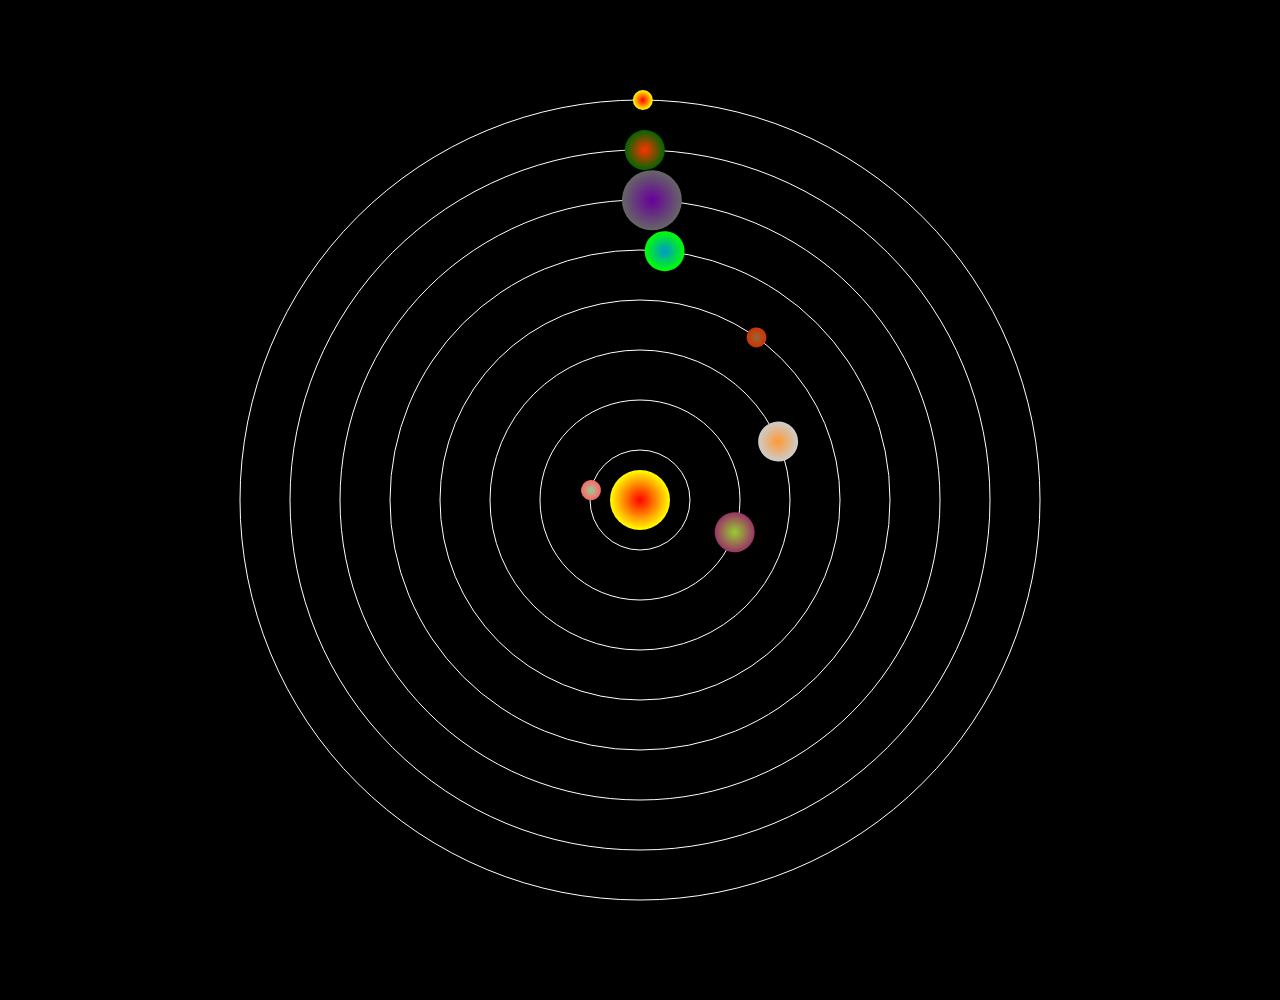
<file: index.html>
<!doctype html><!--声明当前文档为html文档-->
<html lang="en"><!--语言为英语-->
	<head><!--头部-->
		<meta charset="UTF-8"><!--字符编码：utf-8国际编码  gb2312中文编码-->
		<meta name="Keywords" content="关键词">
		<meta name="Description" content="描述">
		<title>Document</title>
		<style>/*css样式表的衣柜*/
		*{
			margin:0px;
			padding:0px;
		}
		body{
			background:#000;
		}
		canvas{
			display:block;
			margin:auto;
			background:#000;
		}
		</style>
	</head>
	<body><!--身体-->
		<canvas id="canvas" width="1000" height="1000"></canvas>
	</body>
	<script>
		var can = document.getElementById("canvas");
		var cxt = can.getContext("2d");
		//绘制轨道
		function drawTrack(){
			cxt.strokeStyle = "#fff";
			for (var i=0;i<8 ;i++ )
			{
				cxt.beginPath();
				cxt.arc(500,500,(i+1)*50,0,Math.PI*2,false);
				cxt.stroke();
			}
		}
		
		//绘制星体
		function Star(x,y,radius,cycle,sColor,eColor){
			this.x = x;//球心坐标
			this.y = y;
			this.radius = radius;//球半径
			this.cycle = cycle;//公转周期
			this.sColor = sColor;//渐变色初始值
			this.eColor = eColor;//渐变色结束值
			this.time = 0;//旋转循环变量
			this.color = null;
			this.draw = function(){
				cxt.save();
				cxt.translate(500,500);
				cxt.rotate(this.time*(360/this.cycle)*Math.PI/180);
				cxt.beginPath();
				cxt.arc(this.x,this.y,this.radius,0,Math.PI*2,false);
				this.color = cxt.createRadialGradient(this.x,this.y,0,this.x,this.y,this.radius)
				this.color.addColorStop(0,this.sColor);
				this.color.addColorStop(1,this.eColor);
				cxt.fillStyle = this.color;
				cxt.fill();
				cxt.restore();
				this.time +=1 ;
			}
		};
		function Sun(){
			Star.call(this,0,0,30,0,"#f00","#ff0");
		}
		function Mercury(){
			Star.call(this,0,-50,10,87,"#99cc99","#ff6666");
		}
		function Venus(){
			Star.call(this,0,-100,20,225,"#99cc33","#993366");
		}
		function Earth(){
			Star.call(this,0,-150,20,365,"#ff9933","#cccccc");
		}
		function Mars(){
			Star.call(this,0,-200,10,687,"#996633","#cc3300");
		}
		function Jupiter(){
			Star.call(this,0,-250,20,4333,"#0099cc","#00ff00");
		}
		function Saturn(){
			Star.call(this,0,-300,30,10760,"#660099","#666666");
		}
		function Uranus(){
			Star.call(this,0,-350,20,30800,"#ff3300","#006600");
		}
		function Neptune(){
			Star.call(this,0,-400,10,60152,"#f00","#ff0");
		}
		var sun = new Sun();
		var mer = new Mercury();
		var ven = new Venus();
		var ear = new Earth();
		var mar = new Mars();
		var jup = new Jupiter();
		var sat = new Saturn();
		var ur = new Uranus();
		var nep = new Neptune();
		function move(){
			cxt.clearRect(0,0,can.width,can.height);
			drawTrack();
			sun.draw();
			mer.draw();
			ven.draw();
			ear.draw();
			mar.draw();
			jup.draw();
			sat.draw();
			ur.draw();
			nep.draw();
		}
		setInterval(move,10);
	</script>
</html>
</file>
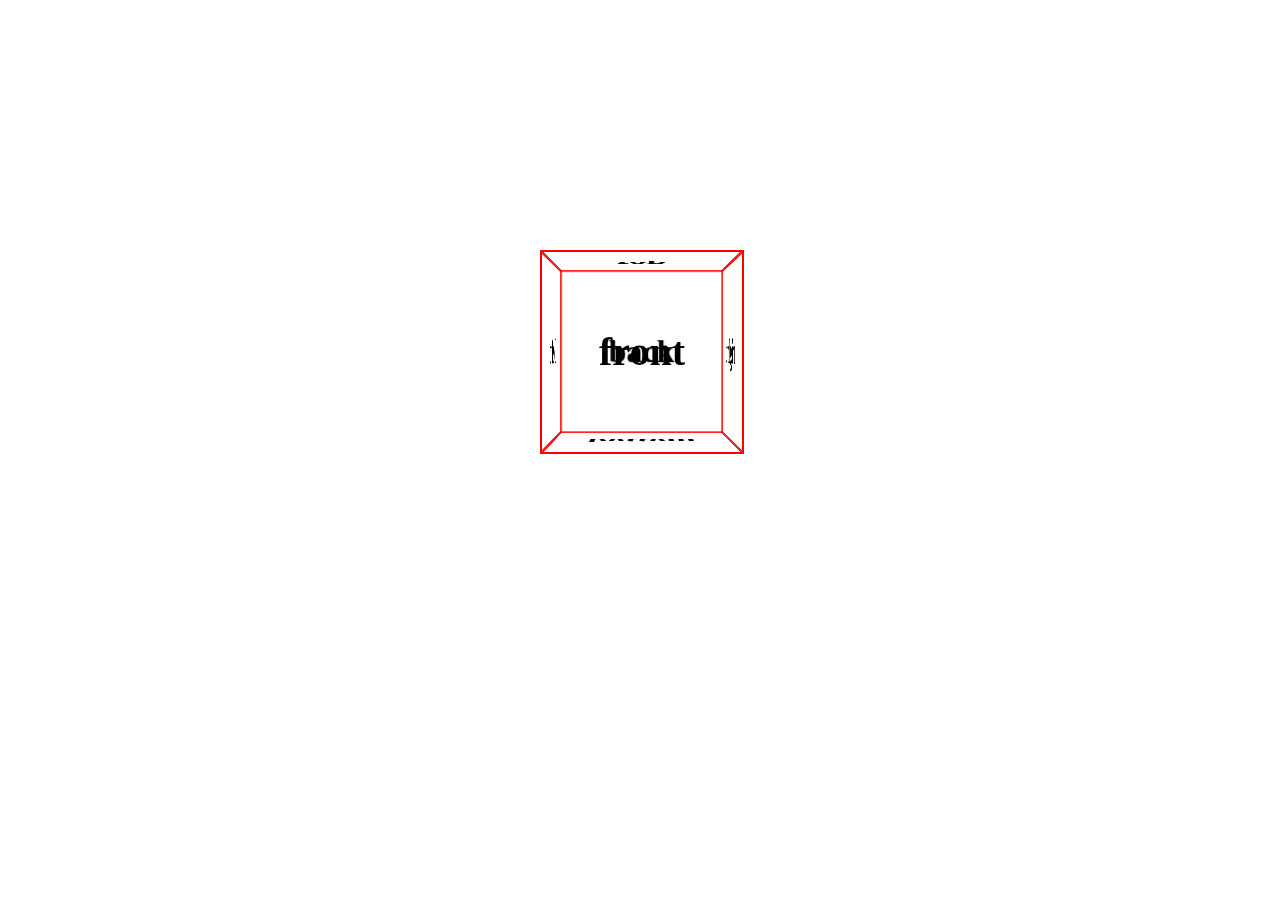
<file: 3d变换1.html>
<!doctype html><!--声明当前文档为html文档-->
<html lang="en"><!--语言为英语-->
	<head><!--头部-->
		<meta charset="UTF-8"><!--字符编码：utf-8国际编码  gb2312中文编码-->
		<meta name="Keywords" content="关键词">
		<meta name="Description" content="描述">
		<title>Document</title>
		<style>/*css样式表的衣柜*/
		.box{/*整个会场*/
			perspective:800px;/*观众离舞台有多远*/
			
		}
		.cube{/*舞台*/
			position:relative;
			transform-style:preserve-3d;/*把舞台设置为3d空间*/
			width:200px;
			height:200px;
			margin:250px auto;
			transition:3s;
			transform:translateZ(-101px) rotateX(0deg) rotateY(0deg);
		}
		.cube div{/*演员*/
			position:absolute;
			width:200px;
			height:200px;
			font-size:40px;
			text-align:center;
			line-height:200px;
			font-weight:bold;
			border:2px solid red;
		}
		.top{
			left:0px;
			top:-202px;
			transform: translateZ(101px) rotateX(90deg);
			transform-origin:bottom;
		}
		.bottom{
			left:0px;
			top:202px;
			transform: translateZ(101px) rotateX(-90deg);
			transform-origin:top;
		}
		.left{
			left:-202px;
			top:0;
			transform: translateZ(101px) rotateY(-90deg);
			transform-origin:right;
		}
		.right{
			left:202px;
			top:0px;
			transform: translateZ(101px) rotateY(90deg);
			transform-origin:left;
		}
		.front{
			left:0px;
			top:0px;
			transform:translateZ(101px)
		}
		.back{
			left:0px;
			top:0px;
			transform:translateZ(-101px);
		}
		.cube:hover{
			transform:translateZ(-101px) rotateX(360deg) rotateY(360deg);
		}
		</style>
	</head>
	<body><!--身体-->
		<div class="box">
			<div class="cube">
				<div class="top">top</div>
				<div class="bottom">bottom</div>
				<div class="front">front</div>
				<div class="back">back</div>
				<div class="left">left</div>
				<div class="right">right</div>
			</div>
		</div>
	</body>
</html>
</file>
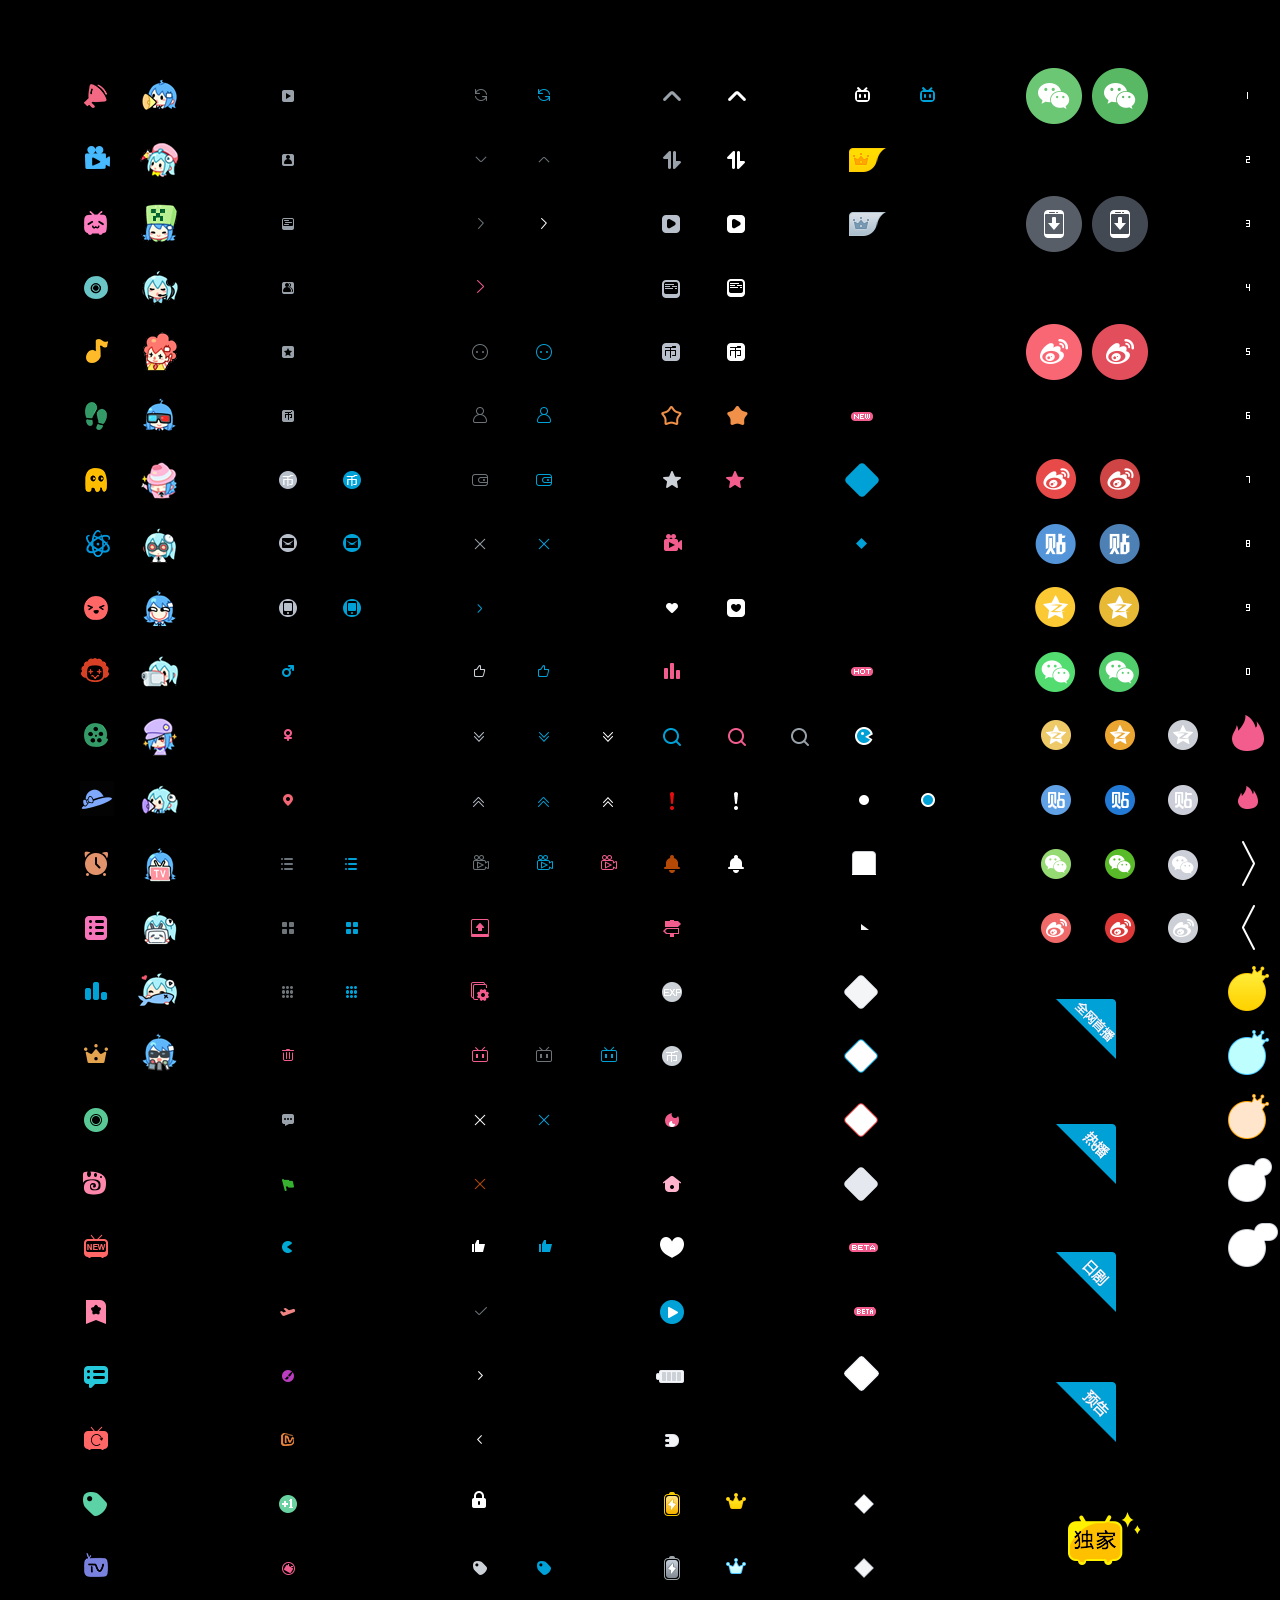
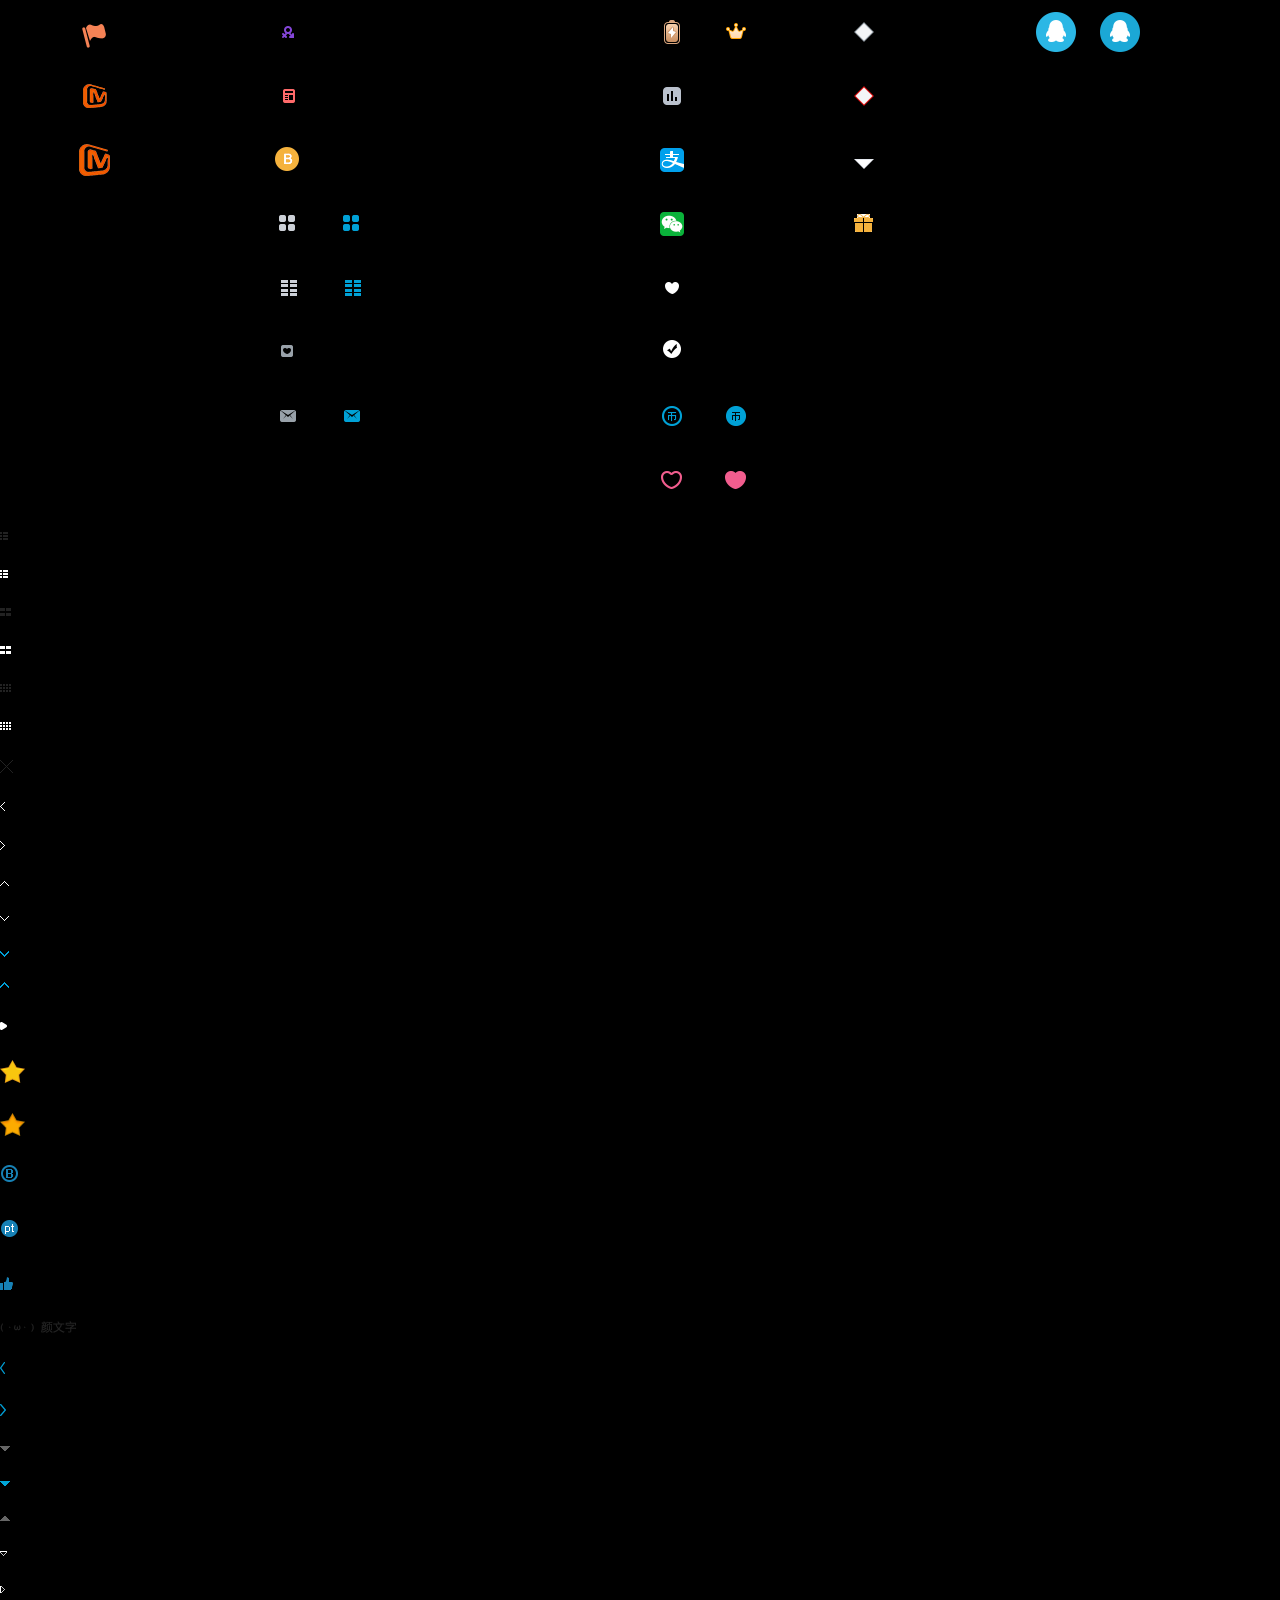
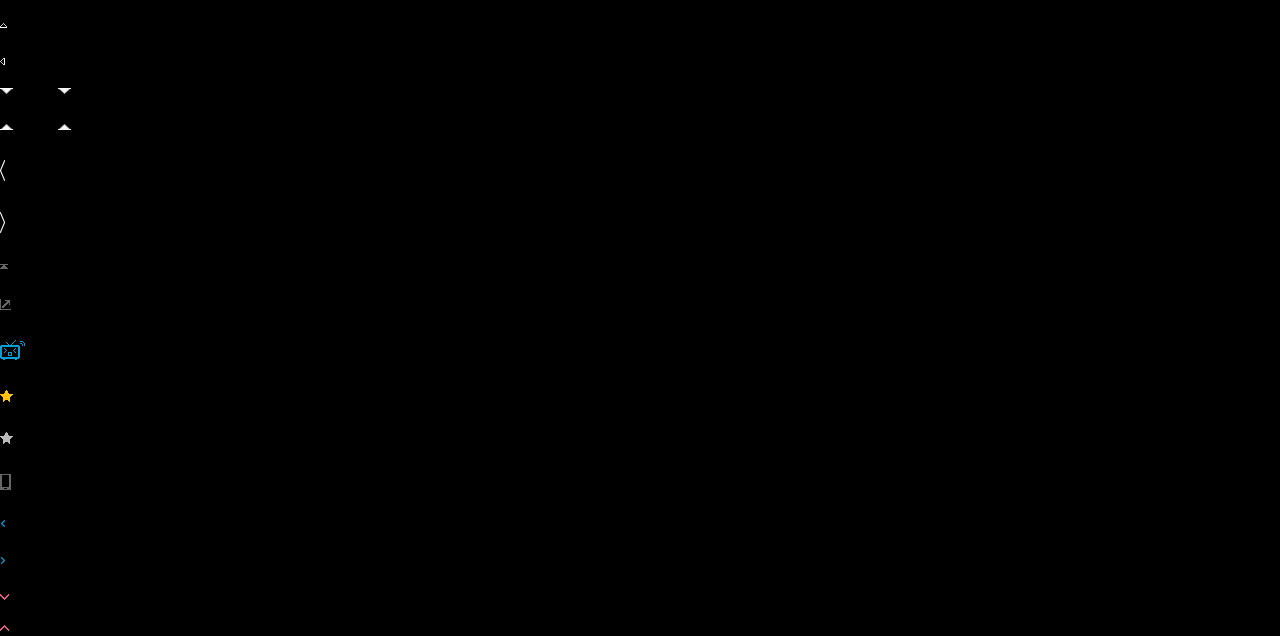
<file: bilibili/Noname4.html>
<!DOCTYPE HTML>
<html>
	<head>
		<title>please enter your title</title>
		<meta charset="utf-8">
		<meta name="Author" content="潭州学院-阿飞老师">
		<style type='text/css'>
			*{ margin:0; padding:0;}
			body{
				background:#000;
			}
		</style>
		<script type="text/javascript" src=''></script>
	</head>
	<body>
		<img src="img/icons.png" alt="" />
		<img src="img/icons2.png" alt="" />
		<script type="text/javascript">
			
		</script>
	</body>
</html>
</file>
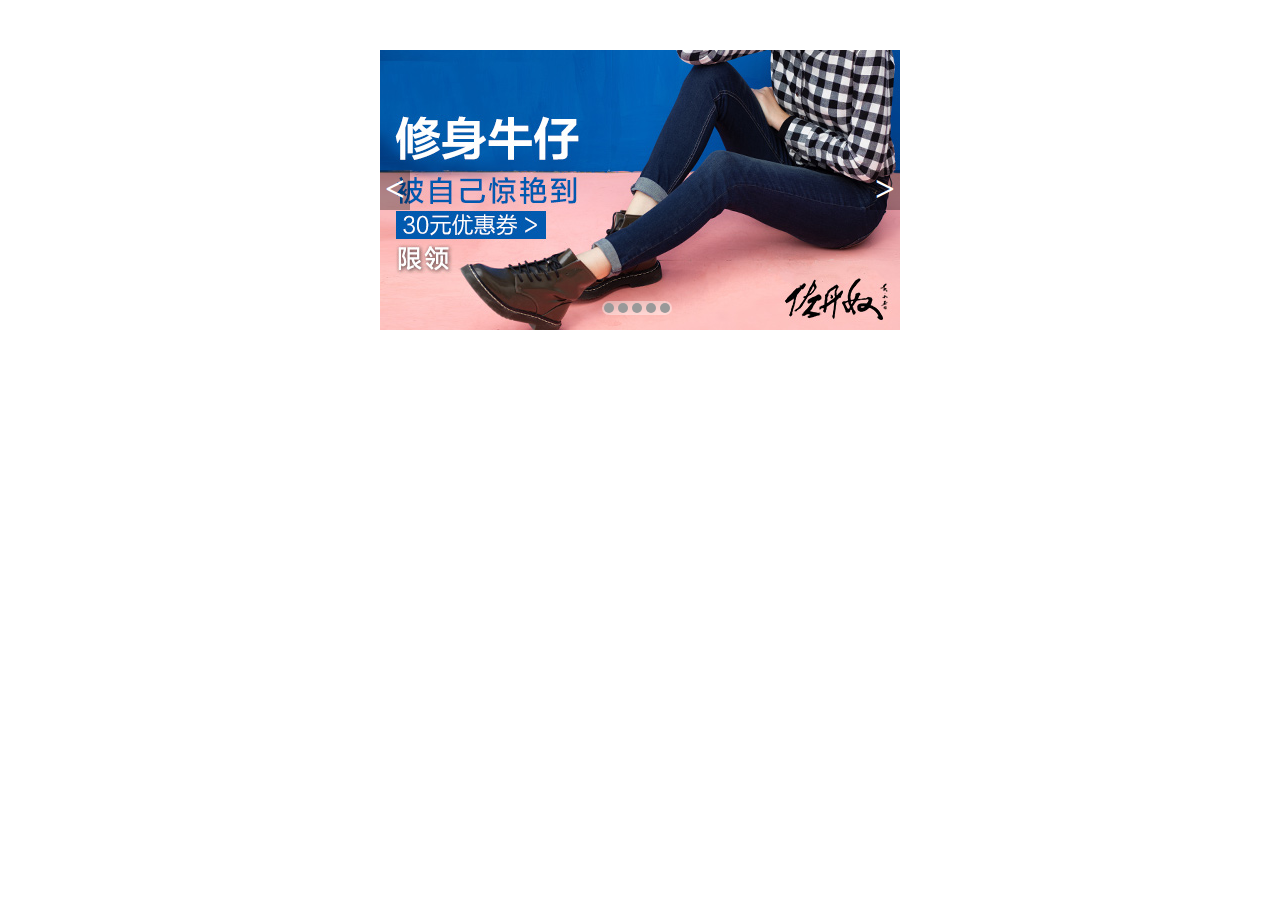
<file: LBjq/jqlb.html>
<!DOCTYPE html>
<html lang="en">
 <head>
  <meta charset="utf-8"> 
  <title> jq无缝轮播图 </title>
  <style type="text/css">
	*{margin:0;padding:0;}
	#warp{
		width:520px;
		height:280px;
		margin:50px auto;
		position:relative;
		overflow:hidden;
	}
	#picbox ul{
		width:1000%;
		height:280px;
		position:absolute;
	}
	#picbox ul li{
		width:520px;
		height:280px;
		list-style:none;
		float:left;
	}
	#btn div{
		position:absolute;
		width:30px;
		height:40px;
		top:50%;
		margin-top:-20px;
		text-align:center;
		line-height:40px;
		font-size:35px;
		font-weight:bold;
		background:rgba(0,0,0,0.3);
		color:#fff;
		cursor:pointer;
	}
	#left{ left:0;	}
	#right{ right:0;	}
	#tab{
		width:70px;
		height:14px;
		position:absolute;
		bottom:15px;
		left:50%;
		margin-left:-38px;	
		border-radius:7px;
		background:rgba(255,255,255,0.4);
	}
	#tab ul li{
		list-style:none;
		float:left;
		width:10px;
		height:10px;
		border-radius:100%;
		margin:2px 2px;
		background:#999;
		cursor:pointer;
	}
	#tab ul li.on{
		background:#f60;
	}
  </style>
  <script type="text/javascript" src=" https://apps.bdimg.com/libs/jquery/1.9.1/jquery.min.js " ></script>
 </head>
 <body>
  <div id="warp" class="">
		<div id="picbox" class="">
			<ul>
				<li><a href=""><img src="img/1.jpg" width="" height="" border="0" alt=""></a></li>
				<li><a href=""><img src="img/2.jpg" width="" height="" border="0" alt=""></a></li>
				<li><a href=""><img src="img/3.jpg" width="" height="" border="0" alt=""></a></li>
				<li><a href=""><img src="img/4.jpg" width="" height="" border="0" alt=""></a></li>
				<li><a href=""><img src="img/5.jpg" width="" height="" border="0" alt=""></a></li>
			</ul>
		</div>
		<div id="btn" class="">
			<div id="right" class="">
			&gt;	
			</div>
			<div id="left" class="">
			&lt;
			</div>
		</div>
		<div id="tab" class="">
			<ul>
				<li></li>
				<li></li>
				<li></li>
				<li></li>
				<li></li>
			</ul>
		</div>
  </div>
	<script type="text/javascript">	
		(function(){
			var $warp = $('#warp');
			var $picUl = $('#picbox ul');
			var $picLi = $('#picbox ul li');
			var $btn = $('#btn div');
			var $tab = $('#tab ul li');
			var imgindex = 0;
			var nowTime = 0;
			var timer;
			//初始化
			init();
			auto();
			function init(){
				$picUl.css('left','-520px');
				$tab.eq(0).addClass('on');
				var clone1 = $picLi.eq(0).clone();
				var clone2 = $picLi.eq(4).clone();
				$picUl.append(clone1);
				$picUl.prepend(clone2);
				$(document).on('selectstart',function(){return false;});
				$warp.hover(function(){
					clearInterval(timer)
				},function (){auto()});
			};
			//左右点击
			$btn.click(function(){
				if ( new Date() - nowTime > 600 )
				{
					nowTime = new Date();	
					var i = $(this).index();
					i?imgindex--:imgindex++;
					var tabindex = imgindex%$tab.length;
					$tab.eq(tabindex).addClass('on').siblings().removeClass('on');
					$picUl.stop().animate({
						'left': -520*(imgindex+1) + 'px'},
						500,function(){
								if ( imgindex == $picLi.length )
								{
									$picUl.css('left','-520px');
									imgindex =0;
								}
								else if( imgindex == -1 )
								{
									$picUl.css('left',-520*$picLi.length+'px');
									imgindex = $picLi.length-1;
								}
					});	
				}
						
			});
			//tab点击
			$tab.click(function(){
				var x = $(this).index()
				$tab.eq(x).addClass('on').siblings().removeClass('on');
				$picUl.stop().animate({
					'left': -520*(x+1) + 'px'},500);	
			});
			//自动轮播
			function auto(){
				timer = setInterval(
				function(){
					imgindex++;
					var tabindex = imgindex%$tab.length;
					$tab.eq(tabindex).addClass('on').siblings().removeClass('on');
					$picUl.stop().animate({
						'left': -520*(imgindex+1) + 'px'},
						500,function(){
								if ( imgindex == $picLi.length )
								{
									$picUl.css('left','-520px');
									imgindex =0;
								}
					});		
				},2500);
			}
		})();
	</script>
 </body>
</html>
</file>
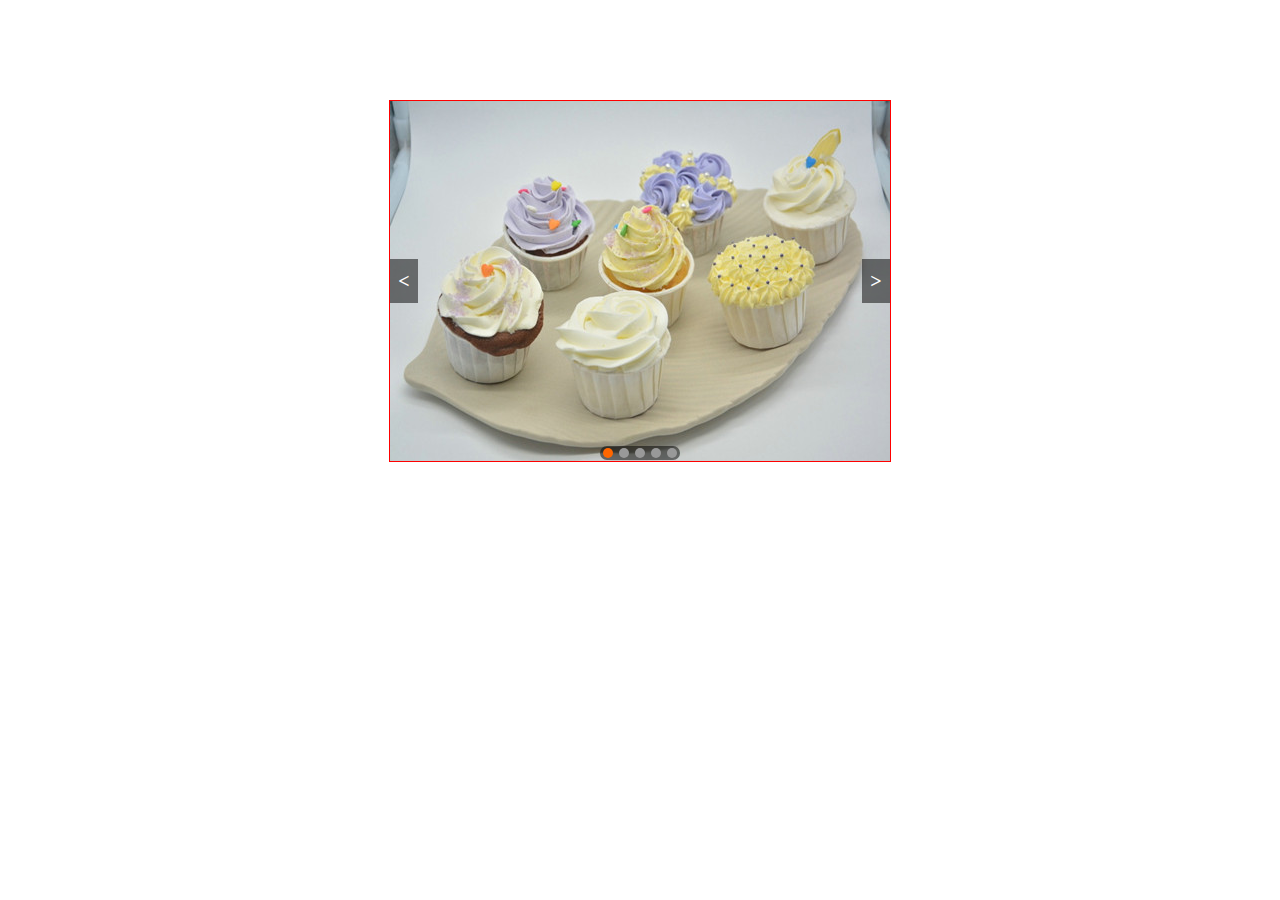
<file: LBjs/jslb.html>
<!DOCTYPE html>
<html lang="en">
 <head>
  <meta charset="utf-8"> 
  <title> 无缝轮播图原生js版 </title>
  <style type="text/css">
	*{margin:0;padding:0;}
	#banner{
		width:500px;
		height:360px;
		border: 1px solid red;
		margin:100px auto;
		overflow:hidden;
		position:relative;
	}
	#pic{
		width:1000%;
		height:360px;
		margin-left:-500px;
	}
	img{
		float:left;
	}
	#tab{
		width:80px;
		height:14px;
		background:rgba(1,1,1,0.5);
		margin-left:210px;
		margin-top:-15px;
		position:absolute;
		border-radius:7px;
	}
	#tab ul li{
		list-style:none;
		width:10px;
		height:10px;
		float:left;
		margin:2px 3px;
		border-radius:100%;
		background:#999;
		cursor:pointer;
	}
	#tab ul li.on{
		background:#f60;
	}
	#btn div{
		width:28px;
		height:44px;
		background:#000;
		background:rgba(0,0,0,.5);
		font-size:20px;
		color:#fff;
		font-weight:bold;
		line-height:44px;
		text-align:center;
		position:absolute;
		top:158px;
		cursor:pointer;
	}
	#right{
		right:0px;
	}
  </style>
 </head>
 <body>
  <div id="banner" class="">
	<div id="pic" class="">
		<img src="images/5.jpg" width="" height="" border="0" alt="">
		<img src="images/1.jpg" width="" height="" border="0" alt="">
		<img src="images/2.jpg" width="" height="" border="0" alt="">
		<img src="images/3.jpg" width="" height="" border="0" alt="">
		<img src="images/4.jpg" width="" height="" border="0" alt="">
		<img src="images/5.jpg" width="" height="" border="0" alt="">
		<img src="images/1.jpg" width="" height="" border="0" alt="">
	</div>
	<div id="tab" class="">
		<ul>
			<li class="on"></li>
			<li></li>
			<li></li>
			<li></li>
			<li></li>
		</ul>
	</div>
	<div id="btn" class="">
		<div id="left" class="">
		&lt;	
		</div>
		<div id="right" class="">
		&gt;	
		</div>
	</div>
  </div>
  <script type="text/javascript" src="move.js">
  </script>
  <script type="text/javascript">
	var oImg = document.getElementsByTagName("img");
	var oTab = document.getElementsByTagName("li");
	var oPic = document.getElementById("pic");
	var oLeft = document.getElementById("left");
	var oRight = document.getElementById("right");
	var oBanner = document.getElementById("banner");
	var index = 0;
	var nowtime = 0;
	var timer;
	for (var i=0;i<oTab.length;i++ )
	{
		oTab[i].i = i;
		oTab[i].onclick = function(){
		oTab[index].className = " ";
		index = this.i;
		change();
		};
	};
	oLeft.onclick = function(){
		if (new Date() - nowtime >300)
		{
			nowtime = new Date();
			oTab[index].className = " ";
			index = index<0?oTab.length-1:index-1;
			change();
		};
	};
	oRight.onclick = function(){
		if (new Date() - nowtime >300)
		{
			nowtime = new Date();
			oTab[index].className = " ";
			index++;
			index %= oTab.length+1;
			change();
		};
	};
	auto();
	oBanner.onmouseover = function(){
		clearInterval(timer);
	};
	oBanner.onmouseout = function(){
		auto();
	};
	function auto(){
		timer = setInterval(function(){
			oTab[index].className = " ";
			index++;
			index %= oTab.length+1;
			change();
		},1000);
	};
	function change(){
		var a = index;
		a %= oTab.length;
		if (a < 0)a = oTab.length-1;
		oTab[a].className = "on";
		move( oPic,{marginLeft:-500*(index+1) + "px"},function(){
			if (index == oTab.length)
			{
				this.style.marginLeft = "-500px";
				index = a;
			}
			else if ( index == -1)
			{	
				this.style.marginLeft = -500*5 +"px";
				index = a;
			}
		},300);
	}
  </script>
 
 </body>
</html>
</file>
